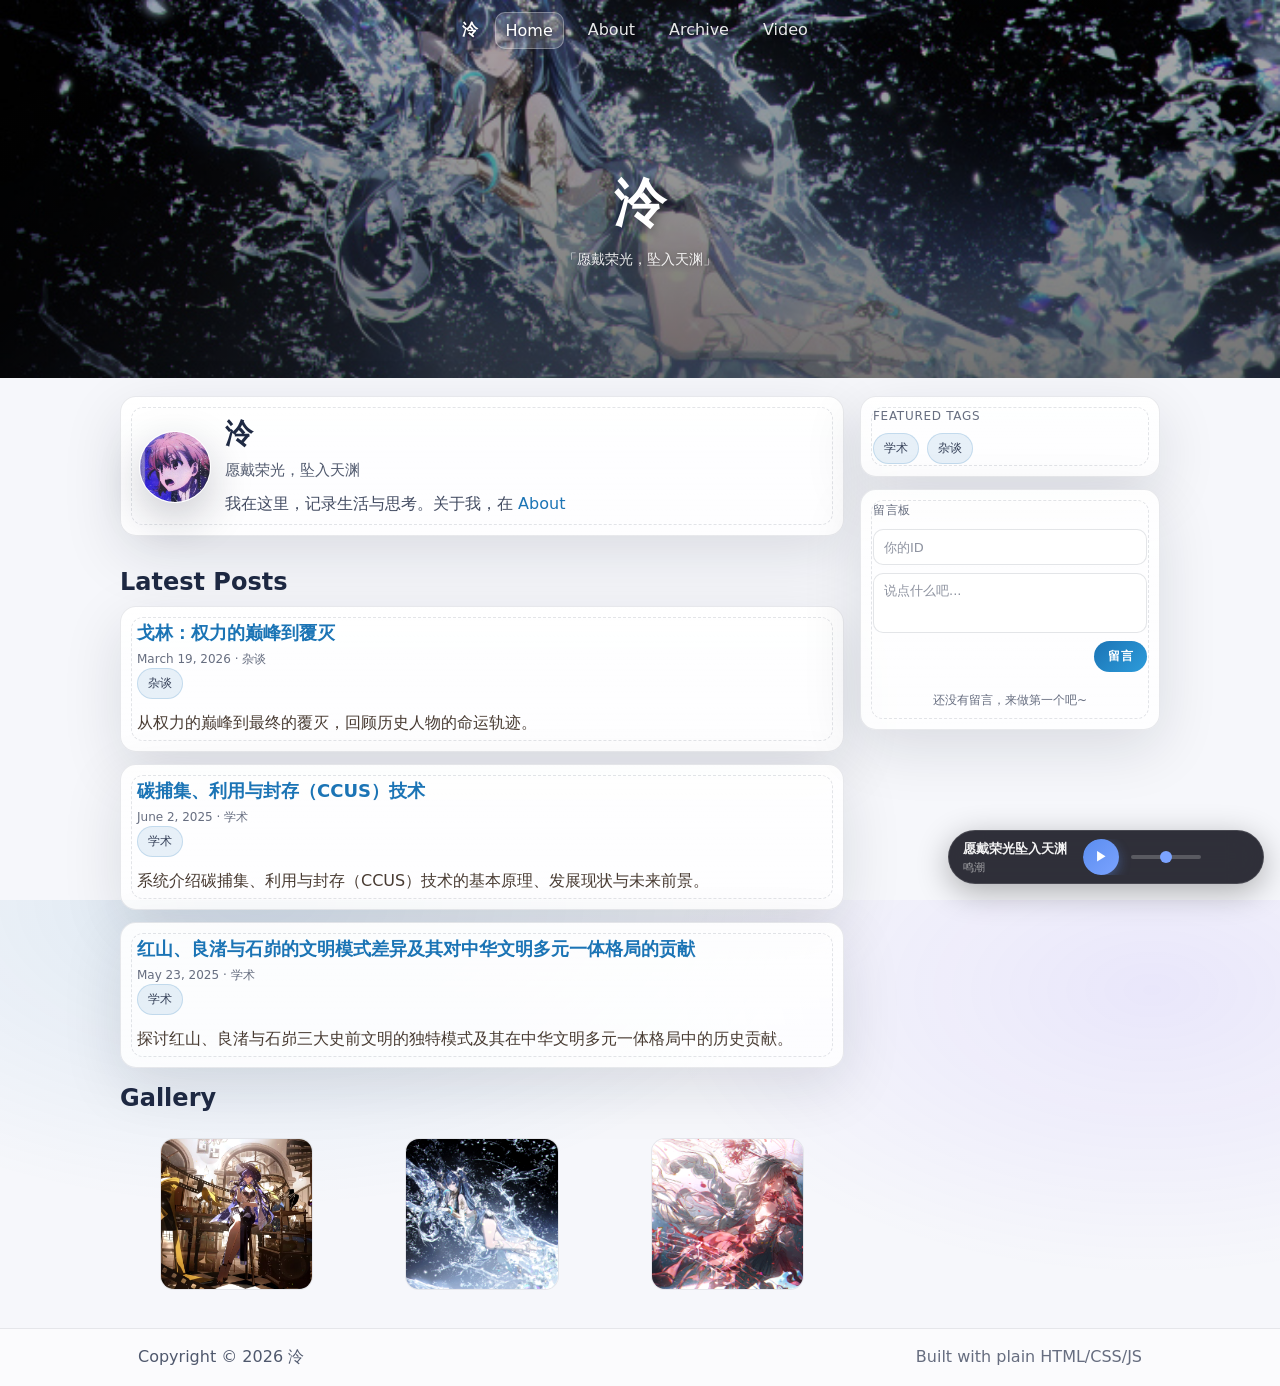
<file: index.html>
<!doctype html>
<html lang="zh-CN">
  <head>
    <meta charset="UTF-8" />
    <meta name="viewport" content="width=device-width, initial-scale=1.0" />
    <title>泠 | 个人主页</title>
    <meta name="description" content="个人主页与博客" />
    <link rel="stylesheet" href="./assets/style.css" />
  </head>
  <body>
    <header class="masthead">
      <img class="masthead__img" src="./assets/img/hero.jpg" alt="" />
      <div class="masthead__overlay"></div>
      <div class="container masthead__nav">
        <a class="brand" href="./index.html">泠</a>
        <nav class="nav">
          <a class="nav__link nav__link--active" href="./index.html">Home</a>
          <a class="nav__link" href="./about.html">About</a>
          <a class="nav__link" href="./archive.html">Archive</a>
          <a class="nav__link" href="./video.html">Video</a>
        </nav>
      </div>
      <div class="container masthead__inner">
        <div>
          <h1 class="masthead__title">泠</h1>
          <p class="masthead__subtitle">「愿戴荣光，坠入天渊」</p>
        </div>
      </div>
    </header>

    <main class="container layout">
      <section class="hero card">
        <div class="hero__row">
          <img class="avatar" src="./assets/img/aimisi.jpg" alt="泠的头像" />
          <div>
            <h1 class="hero__title">泠</h1>
            <p class="hero__quote">愿戴荣光，坠入天渊</p>
            <p class="hero__desc">
              我在这里，记录生活与思考。关于我，在 <a href="./about.html">About</a> 
            </p>
          </div>
        </div>
      </section>

      <section class="content">
        <div class="section-title">
          <h2>Latest Posts</h2>
        </div>
        <div id="postList" class="post-list"></div>

        <div class="section-title">
          <h2>Gallery</h2>
        </div>
        <section class="gallery">
          <figure class="gallery__item">
            <img class="gallery__img" src="./assets/img/gallery/lsl.jpg" alt="展示图 lsl" />
          </figure>
          <figure class="gallery__item">
            <img class="gallery__img" src="./assets/img/gallery/yn.jpg" alt="展示图 yn" />
          </figure>
          <figure class="gallery__item">
            <img class="gallery__img" src="./assets/img/gallery/fll.jpg" alt="展示图 fll" />
          </figure>
        </section>
      </section>

      <aside class="sidebar">
        <div class="card">
          <div class="card__title">Featured Tags</div>
          <div id="tagList" class="tags"></div>
        </div>

        <div class="card">
          <div class="card__title">留言板</div>
          <form id="guestbookForm" class="guestbook-form">
            <input
              type="text"
              id="guestName"
              class="input guestbook-input"
              placeholder="你的ID"
              maxlength="30"
              required
            />
            <textarea
              id="guestMessage"
              class="input guestbook-textarea"
              placeholder="说点什么吧..."
              maxlength="200"
              required
            ></textarea>
            <button type="submit" class="guestbook-btn">留言</button>
          </form>
          <div id="guestbookList" class="guestbook-list"></div>
        </div>
      </aside>
    </main>

    <footer class="footer">
      <div class="container footer__inner">
        <span>Copyright © <span id="year"></span> 泠</span>
        <span class="muted">Built with plain HTML/CSS/JS</span>
      </div>
    </footer>

    <!-- 底部音乐播放条 -->
    <div class="music-bar">
      <div class="music-bar__inner">
        <div class="music-bar__info">
          <span class="music-bar__title">愿戴荣光坠入天渊</span>
          <span class="music-bar__artist">鸣潮</span>
        </div>
        <div class="music-bar__player">
          <iframe src="player.html" style="border:none;width:160px;height:36px;border-radius:18px;" allow="autoplay"></iframe>
        </div>
      </div>
    </div>

    <script src="./assets/site.js"></script>
    <script>
      window.Site.renderHome();
    </script>
  </body>
</html>
</file>
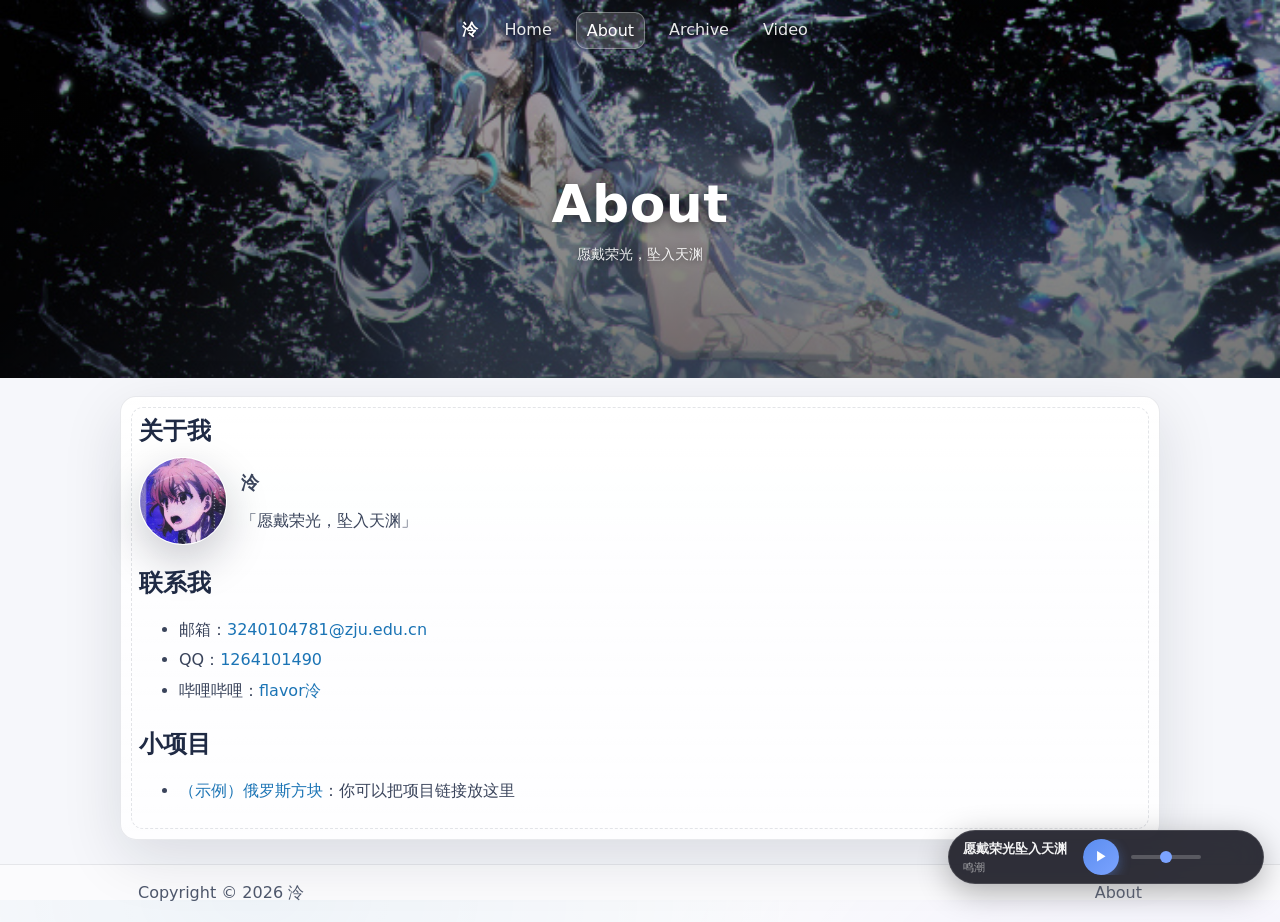
<file: about.html>
<!doctype html>
<html lang="zh-CN">
  <head>
    <meta charset="UTF-8" />
    <meta name="viewport" content="width=device-width, initial-scale=1.0" />
    <title>About | 泠</title>
    <meta name="description" content="关于我" />
    <link rel="stylesheet" href="./assets/style.css" />
  </head>
  <body>
    <header class="topbar">
      <div class="container topbar__inner">
        <a class="brand" href="./index.html">泠</a>
        <nav class="nav">
          <a class="nav__link" href="./index.html">Home</a>
          <a class="nav__link nav__link--active" href="./about.html">About</a>
          <a class="nav__link" href="./archive.html">Archive</a>
          <a class="nav__link" href="./video.html">Video</a>
        </nav>
      </div>
    </header>

    <header class="masthead">
      <img class="masthead__img" src="./assets/img/hero.jpg" alt="" />
      <div class="masthead__overlay"></div>
      <div class="container masthead__nav">
        <a class="brand" href="./index.html">泠</a>
        <nav class="nav">
          <a class="nav__link" href="./index.html">Home</a>
          <a class="nav__link nav__link--active" href="./about.html">About</a>
          <a class="nav__link" href="./archive.html">Archive</a>
          <a class="nav__link" href="./video.html">Video</a>
        </nav>
      </div>
      <div class="container masthead__inner">
        <div>
          <h1 class="masthead__title">About</h1>
          <p class="masthead__subtitle">愿戴荣光，坠入天渊</p>
        </div>
      </div>
    </header>

    <main class="container single">
      <article class="card prose">
        <h1>关于我</h1>
        <div class="about-hero">
          <img class="avatar avatar--lg" src="./assets/img/aimisi.jpg" alt="泠的头像" />
          <div>
            <p class="about-name">泠</p>
            <p class="about-quote">「愿戴荣光，坠入天渊」</p>
          </div>
        </div>

        <h2>联系我</h2>
        <ul>
          <li>邮箱：<a href="mailto:3240104781@zju.edu.cn">3240104781@zju.edu.cn</a></li>
          <li>QQ：<a href="tencent://message/?uin=1264101490&amp;Site=&amp;Menu=yes">1264101490</a></li>
          <li>哔哩哔哩：<a href="https://space.bilibili.com/327614718" target="_blank" rel="noopener">flavor泠</a></li>
        </ul>

        <h2>小项目</h2>
        <ul>
          <li><a href="../index.html">（示例）俄罗斯方块</a>：你可以把项目链接放这里</li>
        </ul>
      </article>
    </main>

    <footer class="footer">
      <div class="container footer__inner">
        <span>Copyright © <span id="year"></span> 泠</span>
        <span class="muted">About</span>
      </div>
    </footer>

    <!-- 底部音乐播放条 -->
    <div class="music-bar">
      <div class="music-bar__inner">
        <div class="music-bar__info">
          <span class="music-bar__title">愿戴荣光坠入天渊</span>
          <span class="music-bar__artist">鸣潮</span>
        </div>
        <div class="music-bar__player">
          <iframe src="player.html" style="border:none;width:160px;height:36px;border-radius:18px;" allow="autoplay"></iframe>
        </div>
      </div>
    </div>

    <script src="./assets/site.js"></script>
    <script>
      window.Site.boot();
    </script>
  </body>
</html>
</file>
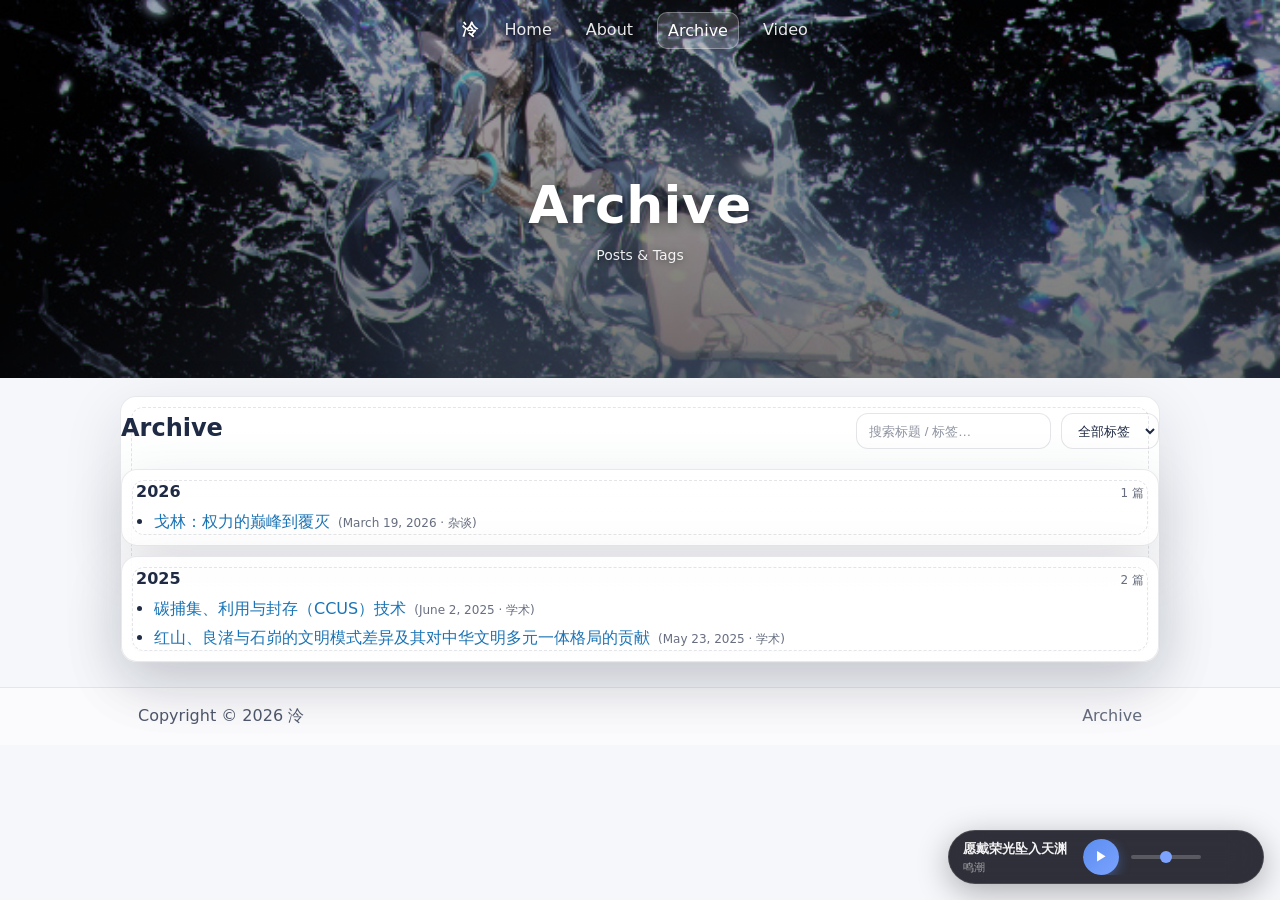
<file: archive.html>
<!doctype html>
<html lang="zh-CN">
  <head>
    <meta charset="UTF-8" />
    <meta name="viewport" content="width=device-width, initial-scale=1.0" />
    <title>Archive | 泠</title>
    <meta name="description" content="文章归档" />
    <link rel="stylesheet" href="./assets/style.css" />
  </head>
  <body>
    <header class="topbar">
      <div class="container topbar__inner">
        <a class="brand" href="./index.html">泠</a>
        <nav class="nav">
          <a class="nav__link" href="./index.html">Home</a>
          <a class="nav__link" href="./about.html">About</a>
          <a class="nav__link nav__link--active" href="./archive.html">Archive</a>
          <a class="nav__link" href="./video.html">Video</a>
        </nav>
      </div>
    </header>

    <header class="masthead">
      <img class="masthead__img" src="./assets/img/hero.jpg" alt="" />
      <div class="masthead__overlay"></div>
      <div class="container masthead__nav">
        <a class="brand" href="./index.html">泠</a>
        <nav class="nav">
          <a class="nav__link" href="./index.html">Home</a>
          <a class="nav__link" href="./about.html">About</a>
          <a class="nav__link nav__link--active" href="./archive.html">Archive</a>
          <a class="nav__link" href="./video.html">Video</a>
        </nav>
      </div>
      <div class="container masthead__inner">
        <div>
          <h1 class="masthead__title">Archive</h1>
          <p class="masthead__subtitle">Posts & Tags</p>
        </div>
      </div>
    </header>

    <main class="container single">
      <section class="card">
        <div class="section-title">
          <h1>Archive</h1>
          <div class="archive__tools">
            <input id="search" class="input" type="search" placeholder="搜索标题 / 标签…" />
            <select id="tagFilter" class="input">
              <option value="">全部标签</option>
            </select>
          </div>
        </div>

        <div id="archiveList" class="archive"></div>
      </section>
    </main>

    <footer class="footer">
      <div class="container footer__inner">
        <span>Copyright © <span id="year"></span> 泠</span>
        <span class="muted">Archive</span>
      </div>
    </footer>

    <!-- 底部音乐播放条 -->
    <div class="music-bar">
      <div class="music-bar__inner">
        <div class="music-bar__info">
          <span class="music-bar__title">愿戴荣光坠入天渊</span>
          <span class="music-bar__artist">鸣潮</span>
        </div>
        <div class="music-bar__player">
          <iframe src="player.html" style="border:none;width:160px;height:36px;border-radius:18px;" allow="autoplay"></iframe>
        </div>
      </div>
    </div>

    <script src="./assets/site.js"></script>
    <script>
      window.Site.renderArchive();
    </script>
  </body>
</html>
</file>
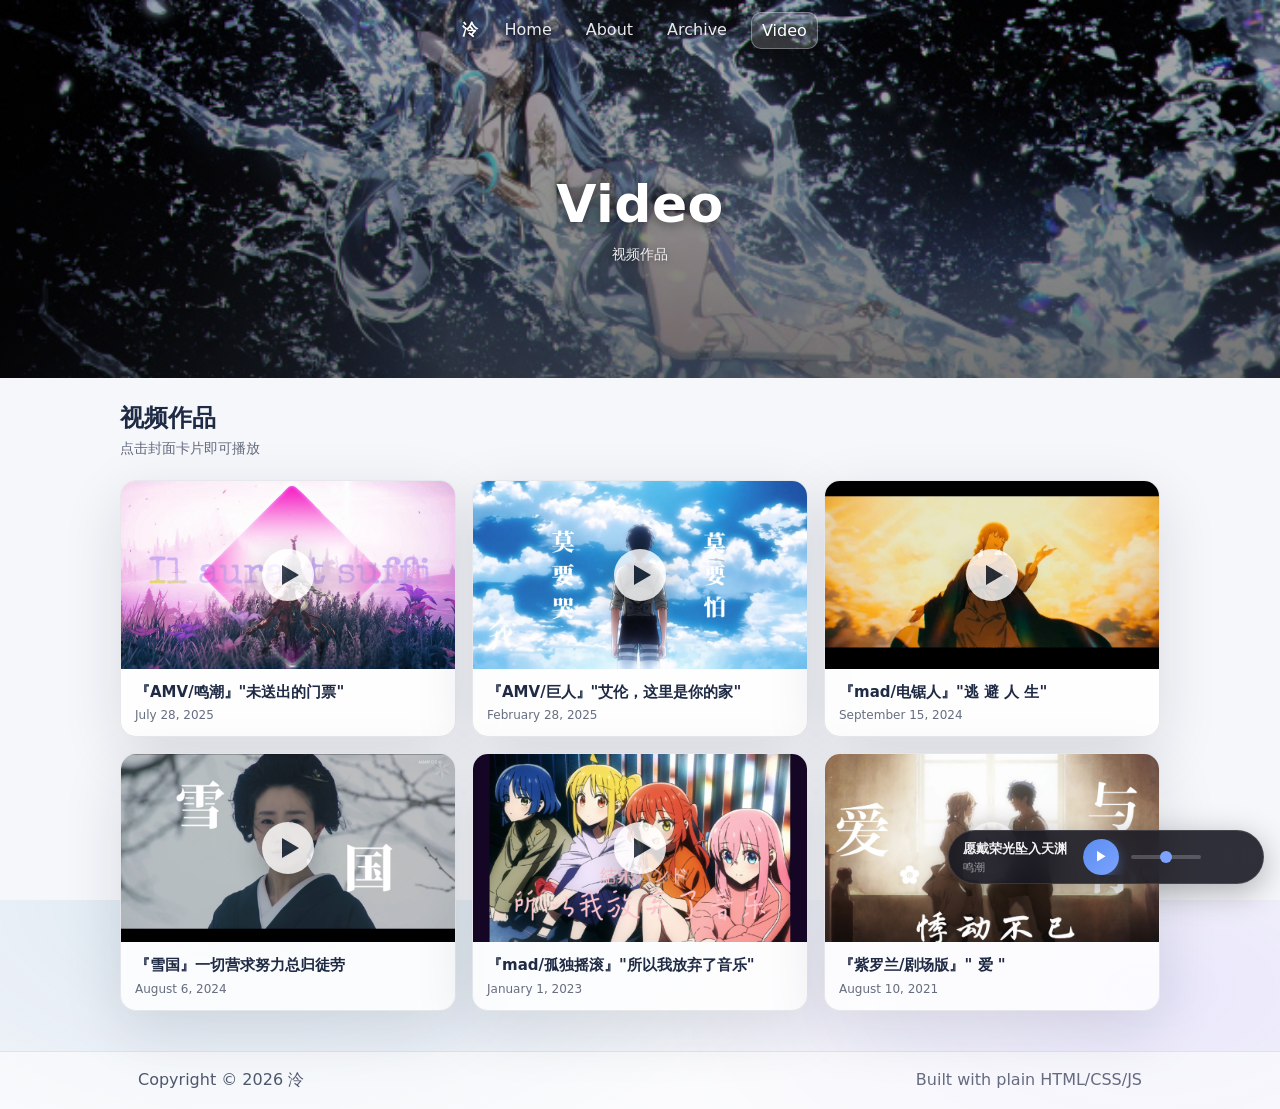
<file: video.html>
<!doctype html>
<html lang="zh-CN">
  <head>
    <meta charset="UTF-8" />
    <meta name="viewport" content="width=device-width, initial-scale=1.0" />
    <title>Video | 泠</title>
    <meta name="description" content="视频作品展示" />
    <link rel="stylesheet" href="./assets/style.css" />
    <style>
      .video-page {
        padding: 24px 0 40px;
      }

      .video-page__header {
        margin-bottom: 22px;
      }

      .video-page__header h1 {
        margin: 0 0 6px;
        font-size: 24px;
      }

      .video-page__header p {
        margin: 0;
        color: var(--muted);
        font-size: 14px;
      }

      .video-grid {
        display: grid;
        grid-template-columns: repeat(auto-fill, minmax(280px, 1fr));
        gap: 16px;
      }

      .video-card {
        border-radius: 16px;
        overflow: hidden;
        background: var(--card);
        border: 1px solid var(--bd1);
        box-shadow: var(--shadow);
        cursor: pointer;
        transition: transform 0.2s, box-shadow 0.2s;
      }

      .video-card:hover {
        transform: translateY(-3px);
        box-shadow: 0 24px 64px rgba(16, 24, 40, 0.18);
      }

      .video-thumb {
        position: relative;
        aspect-ratio: 16 / 9;
        overflow: hidden;
        background: #1a2a3a;
      }

      .video-thumb__img {
        width: 100%;
        height: 100%;
        object-fit: cover;
        display: block;
        transition: filter 0.2s;
      }

      .video-card:hover .video-thumb__img {
        filter: brightness(0.75);
      }

      .video-thumb__play {
        position: absolute;
        inset: 0;
        display: flex;
        align-items: center;
        justify-content: center;
        opacity: 0.85;
        transition: opacity 0.2s;
      }

      .video-card:hover .video-thumb__play {
        opacity: 1;
      }

      .video-thumb__play-icon {
        width: 52px;
        height: 52px;
        border-radius: 50%;
        background: rgba(255, 255, 255, 0.95);
        display: flex;
        align-items: center;
        justify-content: center;
        box-shadow: 0 8px 32px rgba(0, 0, 0, 0.3);
      }

      .video-thumb__play-icon::after {
        content: "";
        display: block;
        width: 0;
        height: 0;
        border-style: solid;
        border-width: 10px 0 10px 17px;
        border-color: transparent transparent transparent #1a2a3a;
        margin-left: 4px;
      }

      .video-thumb__duration {
        position: absolute;
        bottom: 8px;
        right: 10px;
        background: rgba(0, 0, 0, 0.72);
        color: #fff;
        font-size: 11px;
        padding: 2px 6px;
        border-radius: 6px;
      }

      .video-info {
        padding: 12px 14px 14px;
      }

      .video-info__title {
        margin: 0 0 5px;
        font-size: 15px;
        font-weight: 700;
        color: var(--text);
        line-height: 1.5;
      }

      .video-info__meta {
        font-size: 12px;
        color: var(--muted);
        margin: 0;
      }

      /* Player Modal */
      .modal {
        display: none;
        position: fixed;
        inset: 0;
        z-index: 100;
        background: rgba(0, 0, 0, 0.88);
        align-items: center;
        justify-content: center;
        padding: 20px;
      }

      .modal.is-open {
        display: flex;
      }

      .modal__box {
        position: relative;
        width: 100%;
        max-width: 960px;
        background: #000;
        border-radius: 14px;
        overflow: hidden;
        box-shadow: 0 32px 80px rgba(0, 0, 0, 0.6);
      }

      .modal__close {
        position: absolute;
        top: -42px;
        right: 0;
        background: rgba(255, 255, 255, 0.15);
        border: 1px solid rgba(255, 255, 255, 0.25);
        color: #fff;
        font-size: 22px;
        width: 34px;
        height: 34px;
        border-radius: 50%;
        cursor: pointer;
        display: flex;
        align-items: center;
        justify-content: center;
        transition: background 0.2s;
      }

      .modal__close:hover {
        background: rgba(255, 255, 255, 0.28);
      }

      .modal__player {
        width: 100%;
        aspect-ratio: 16 / 9;
        display: block;
        border: none;
      }

      .modal__title {
        padding: 12px 16px;
        color: rgba(255, 255, 255, 0.85);
        font-size: 15px;
        font-weight: 600;
        background: #111;
      }

      @media (max-width: 540px) {
        .video-grid {
          grid-template-columns: repeat(2, minmax(0, 1fr));
        }
      }

      @media (max-width: 380px) {
        .video-grid {
          grid-template-columns: 1fr;
        }
      }
    </style>
  </head>
  <body>
    <header class="masthead">
      <img class="masthead__img" src="./assets/img/hero.jpg" alt="" />
      <div class="masthead__overlay"></div>
      <div class="container masthead__nav">
        <a class="brand" href="./index.html">泠</a>
        <nav class="nav">
          <a class="nav__link" href="./index.html">Home</a>
          <a class="nav__link" href="./about.html">About</a>
          <a class="nav__link" href="./archive.html">Archive</a>
          <a class="nav__link nav__link--active" href="./video.html">Video</a>
        </nav>
      </div>
      <div class="container masthead__inner">
        <div>
          <h1 class="masthead__title">Video</h1>
          <p class="masthead__subtitle">视频作品</p>
        </div>
      </div>
    </header>

    <main class="container video-page">
      <div class="video-page__header">
        <h1>视频作品</h1>
        <p>点击封面卡片即可播放</p>
      </div>
      <div id="videoList" class="video-grid"></div>
    </main>

    <!-- Player Modal -->
    <div id="playerModal" class="modal">
      <div class="modal__box">
        <button class="modal__close" id="modalClose" aria-label="关闭">&#x2715;</button>
        <div id="modalPlayerWrap"></div>
        <div class="modal__title" id="modalTitle"></div>
      </div>
    </div>

    <footer class="footer">
      <div class="container footer__inner">
        <span>Copyright © <span id="year"></span> 泠</span>
        <span class="muted">Built with plain HTML/CSS/JS</span>
      </div>
    </footer>

    <!-- 底部音乐播放条 -->
    <div class="music-bar">
      <div class="music-bar__inner">
        <div class="music-bar__info">
          <span class="music-bar__title">愿戴荣光坠入天渊</span>
          <span class="music-bar__artist">鸣潮</span>
        </div>
        <div class="music-bar__player">
          <iframe src="player.html" style="border:none;width:160px;height:36px;border-radius:18px;" allow="autoplay"></iframe>
        </div>
      </div>
    </div>

    <script src="./assets/site.js"></script>
    <script>
      window.Site.renderVideo();
    </script>
  </body>
</html>
</file>
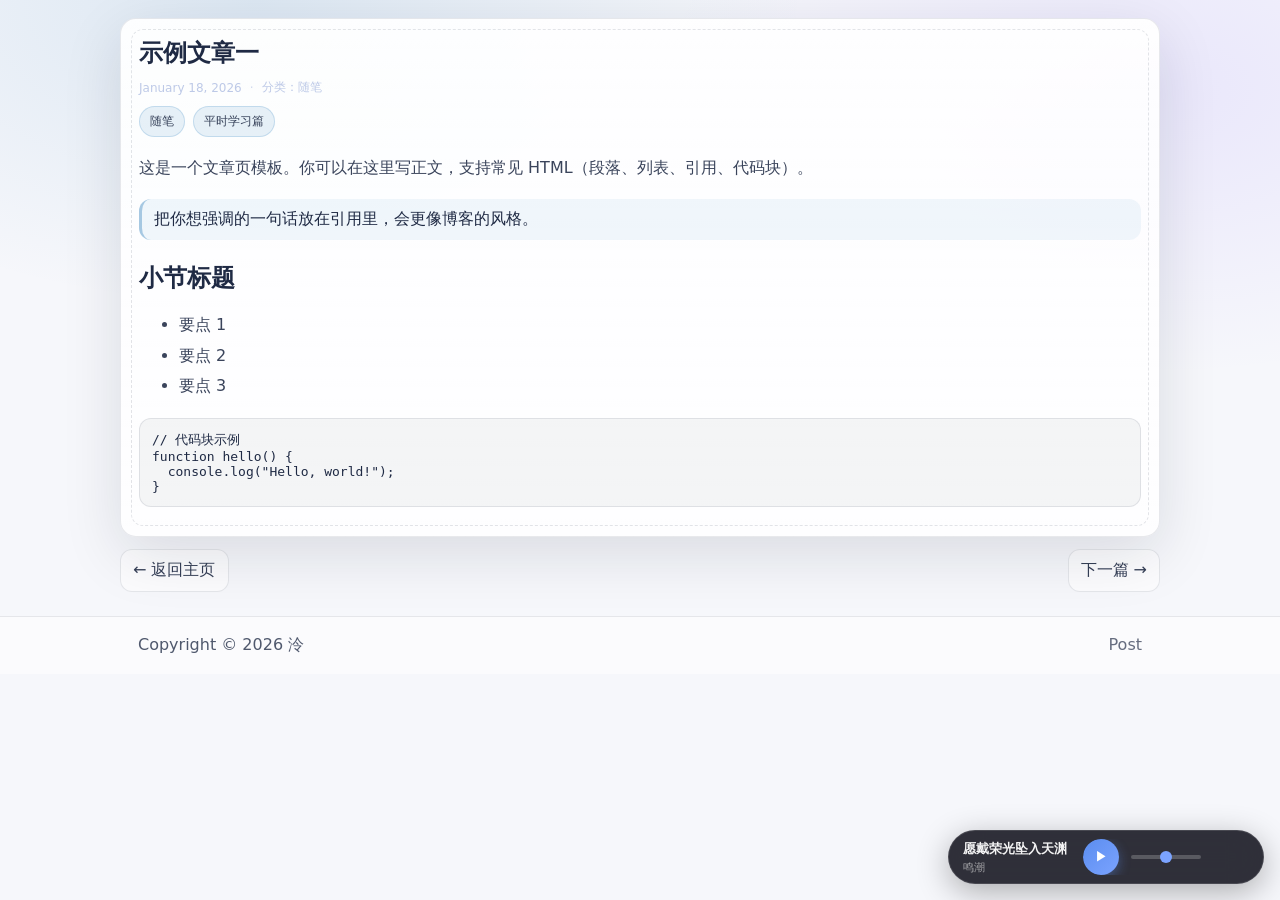
<file: posts/2026-01-18-sample-1.html>
<!doctype html>
<html lang="zh-CN">
  <head>
    <meta charset="UTF-8" />
    <meta name="viewport" content="width=device-width, initial-scale=1.0" />
    <title>示例文章一 | 你的名字</title>
    <meta name="description" content="示例文章" />
    <link rel="stylesheet" href="../assets/style.css" />
  </head>
  <body>
    <header class="topbar">
      <div class="container topbar__inner">
        <a class="brand" href="../index.html">你的名字</a>
        <nav class="nav">
          <a class="nav__link" href="../index.html">Home</a>
          <a class="nav__link" href="../about.html">About</a>
          <a class="nav__link" href="../archive.html">Archive</a>
        </nav>
      </div>
    </header>

    <main class="container single">
      <article class="card prose">
        <header class="post-header">
          <h1>示例文章一</h1>
          <div class="post-meta">
            <span>January 18, 2026</span>
            <span class="dot">·</span>
            <span>分类：随笔</span>
          </div>
          <div class="tags">
            <a class="tag" href="../archive.html#tag=随笔">随笔</a>
            <a class="tag" href="../archive.html#tag=平时学习篇">平时学习篇</a>
          </div>
        </header>

        <p>
          这是一个文章页模板。你可以在这里写正文，支持常见 HTML（段落、列表、引用、代码块）。
        </p>

        <blockquote>
          把你想强调的一句话放在引用里，会更像博客的风格。
        </blockquote>

        <h2>小节标题</h2>
        <ul>
          <li>要点 1</li>
          <li>要点 2</li>
          <li>要点 3</li>
        </ul>

        <pre><code>// 代码块示例
function hello() {
  console.log("Hello, world!");
}
</code></pre>
      </article>

      <div class="pager">
        <a class="pager__link" href="../index.html">← 返回主页</a>
        <a class="pager__link" href="./2026-01-18-sample-2.html">下一篇 →</a>
      </div>
    </main>

    <footer class="footer">
      <div class="container footer__inner">
        <span>Copyright © <span id="year"></span> 泠</span>
        <span class="muted">Post</span>
      </div>
    </footer>

    <!-- 底部音乐播放条 -->
    <div class="music-bar">
      <div class="music-bar__inner">
        <div class="music-bar__info">
          <span class="music-bar__title">愿戴荣光坠入天渊</span>
          <span class="music-bar__artist">鸣潮</span>
        </div>
        <div class="music-bar__player">
          <iframe src="../player.html" style="border:none;width:160px;height:36px;border-radius:18px;" allow="autoplay"></iframe>
        </div>
      </div>
    </div>

    <script src="../assets/site.js"></script>
    <script>
      window.Site.boot();
    </script>
  </body>
</html>
</file>
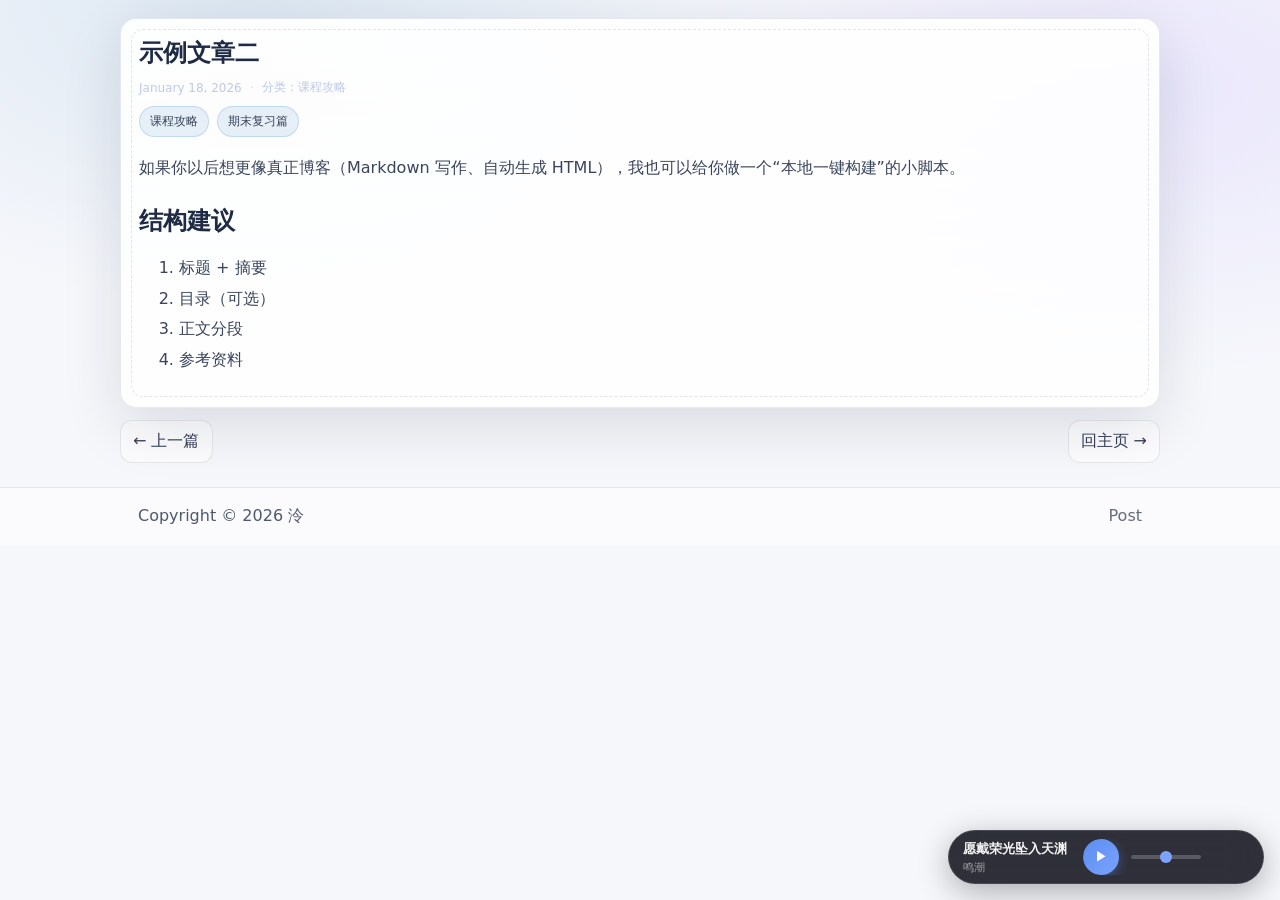
<file: posts/2026-01-18-sample-2.html>
<!doctype html>
<html lang="zh-CN">
  <head>
    <meta charset="UTF-8" />
    <meta name="viewport" content="width=device-width, initial-scale=1.0" />
    <title>示例文章二 | 你的名字</title>
    <meta name="description" content="示例文章" />
    <link rel="stylesheet" href="../assets/style.css" />
  </head>
  <body>
    <header class="topbar">
      <div class="container topbar__inner">
        <a class="brand" href="../index.html">你的名字</a>
        <nav class="nav">
          <a class="nav__link" href="../index.html">Home</a>
          <a class="nav__link" href="../about.html">About</a>
          <a class="nav__link" href="../archive.html">Archive</a>
        </nav>
      </div>
    </header>

    <main class="container single">
      <article class="card prose">
        <header class="post-header">
          <h1>示例文章二</h1>
          <div class="post-meta">
            <span>January 18, 2026</span>
            <span class="dot">·</span>
            <span>分类：课程攻略</span>
          </div>
          <div class="tags">
            <a class="tag" href="../archive.html#tag=课程攻略">课程攻略</a>
            <a class="tag" href="../archive.html#tag=期末复习篇">期末复习篇</a>
          </div>
        </header>

        <p>
          如果你以后想更像真正博客（Markdown 写作、自动生成 HTML），我也可以给你做一个“本地一键构建”的小脚本。
        </p>

        <h2>结构建议</h2>
        <ol>
          <li>标题 + 摘要</li>
          <li>目录（可选）</li>
          <li>正文分段</li>
          <li>参考资料</li>
        </ol>
      </article>

      <div class="pager">
        <a class="pager__link" href="./2026-01-18-sample-1.html">← 上一篇</a>
        <a class="pager__link" href="../index.html">回主页 →</a>
      </div>
    </main>

    <footer class="footer">
      <div class="container footer__inner">
        <span>Copyright © <span id="year"></span> 泠</span>
        <span class="muted">Post</span>
      </div>
    </footer>

    <!-- 底部音乐播放条 -->
    <div class="music-bar">
      <div class="music-bar__inner">
        <div class="music-bar__info">
          <span class="music-bar__title">愿戴荣光坠入天渊</span>
          <span class="music-bar__artist">鸣潮</span>
        </div>
        <div class="music-bar__player">
          <iframe src="../player.html" style="border:none;width:160px;height:36px;border-radius:18px;" allow="autoplay"></iframe>
        </div>
      </div>
    </div>

    <script src="../assets/site.js"></script>
    <script>
      window.Site.boot();
    </script>
  </body>
</html>
</file>
<file: assets/style.css>
:root {
  --page: #f6f7fb;
  --card: rgba(255, 255, 255, 0.82);
  --card2: rgba(255, 255, 255, 0.92);
  --text: #1f2a44;
  --muted: rgba(31, 42, 68, 0.68);
  --link: #1b74b5;
  --bd1: rgba(31, 42, 68, 0.10);
  --shadow: 0 18px 60px rgba(16, 24, 40, 0.12);
  --hero-overlay: rgba(9, 14, 28, 0.42);
}

* {
  box-sizing: border-box;
}

html,
body {
  height: 100%;
}

body {
  margin: 0;
  font-family: ui-sans-serif, system-ui, -apple-system, "Segoe UI", Roboto, "Helvetica Neue",
    Arial, "Noto Sans", "Liberation Sans", sans-serif;
  color: var(--text);
  background: radial-gradient(1000px 560px at 20% 0%, rgba(31, 116, 181, 0.12), transparent 55%),
    radial-gradient(900px 520px at 90% 10%, rgba(120, 86, 255, 0.10), transparent 55%), var(--page);
  padding-bottom: 68px;
}

a {
  color: var(--link);
  text-decoration: none;
}
a:hover {
  text-decoration: underline;
}

.container {
  max-width: 1040px;
  padding: 0 18px;
  margin: 0 auto;
}

.topbar {
  display: none;
}

.brand {
  font-weight: 800;
  letter-spacing: 0.3px;
  color: #fff;
  text-shadow: 0 1px 6px rgba(0,0,0,0.35);
}

.nav {
  display: flex;
  gap: 14px;
  flex-wrap: wrap;
  justify-content: flex-end;
}

.nav__link {
  color: rgba(255, 255, 255, 0.90);
  padding: 8px 10px;
  border-radius: 10px;
  text-shadow: 0 1px 4px rgba(0,0,0,0.3);
  transition: color 0.2s;
}

.nav__link:hover {
  color: #fff;
  text-decoration: none;
}

.nav__link--active {
  background: rgba(255, 255, 255, 0.18);
  border: 1px solid rgba(255, 255, 255, 0.30);
  color: #fff;
}

.masthead {
  position: relative;
  min-height: 42vh;
  display: flex;
  flex-direction: column;
  overflow: hidden;
  background: #1a2a3a;
}

.masthead__img {
  position: absolute;
  inset: 0;
  width: 100%;
  height: 100%;
  object-fit: cover;
  object-position: center center;
  image-rendering: -webkit-optimize-contrast;
  image-rendering: crisp-edges;
}

.masthead__overlay {
  position: absolute;
  inset: 0;
  background: linear-gradient(180deg, rgba(0, 0, 0, 0.30), rgba(0, 0, 0, 0.55));
  z-index: 0;
}

.masthead__nav {
  position: relative;
  z-index: 2;
  height: 60px;
  display: flex;
  align-items: center;
  justify-content: space-between;
  gap: 16px;
}

.masthead__inner {
  flex: 1;
  position: relative;
  z-index: 2;
  display: flex;
  align-items: center;
  justify-content: center;
  text-align: center;
  padding: 36px 0;
}

.masthead__title {
  margin: 0;
  font-size: 52px;
  letter-spacing: 0.4px;
  color: #ffffff;
  text-shadow: 0 2px 12px rgba(0, 0, 0, 0.50);
}

.masthead__subtitle {
  margin: 12px 0 0;
  font-size: 14px;
  color: rgba(255, 255, 255, 0.92);
  text-shadow: 0 1px 6px rgba(0, 0, 0, 0.40);
}

.layout {
  display: grid;
  grid-template-columns: 1fr 300px;
  grid-template-areas:
    "hero sidebar"
    "content sidebar";
  gap: 16px;
  padding: 18px 0 22px;
  align-items: start;
}

.hero {
  grid-area: hero;
  padding: 18px 18px 16px;
}

.hero__row {
  display: flex;
  gap: 14px;
  align-items: center;
}

.avatar {
  width: 72px;
  height: 72px;
  border-radius: 999px;
  object-fit: cover;
  border: 1px solid rgba(255, 255, 255, 0.65);
  box-shadow: 0 16px 44px rgba(16, 24, 40, 0.22);
}

.avatar--lg {
  width: 88px;
  height: 88px;
}

.hero__title {
  margin: 0 0 8px;
  font-size: 28px;
}

.hero__quote {
  margin: 0;
  color: rgba(31, 42, 68, 0.78);
  font-size: 15px;
}

.hero__desc {
  margin: 10px 0 0;
  color: rgba(31, 42, 68, 0.84);
  line-height: 1.8;
}

.content {
  grid-area: content;
}

.sidebar {
  grid-area: sidebar;
  display: grid;
  gap: 12px;
}

.card {
  background: linear-gradient(180deg, var(--card2), var(--card));
  border: 1px solid var(--bd1);
  border-radius: 16px;
  box-shadow: var(--shadow);
  position: relative;
}

.card::before {
  content: "";
  position: absolute;
  inset: 10px;
  border-radius: 12px;
  border: 1px dashed rgba(31, 42, 68, 0.12);
  pointer-events: none;
}

.card__title {
  font-size: 12px;
  color: var(--muted);
  letter-spacing: 0.7px;
  text-transform: uppercase;
  margin: 0 0 10px;
}

.sidebar .card {
  padding: 12px 12px;
}

.section-title {
  display: flex;
  align-items: baseline;
  justify-content: space-between;
  gap: 10px;
  margin: 16px 0 10px;
}

.section-title h1,
.section-title h2 {
  margin: 0;
}

.muted {
  color: var(--muted);
}

.post-list {
  display: grid;
  gap: 12px;
}

.post {
  padding: 14px 16px;
}

.post__title {
  margin: 0 0 6px;
  font-size: 18px;
}

.post__meta {
  font-size: 12px;
  color: var(--muted);
}

.post__excerpt {
  margin: 10px 0 0;
  color: rgba(42, 27, 16, 0.86);
  line-height: 1.75;
}

.tags {
  display: flex;
  flex-wrap: wrap;
  gap: 8px;
}

.tag {
  display: inline-flex;
  align-items: center;
  gap: 6px;
  padding: 6px 10px;
  border-radius: 999px;
  border: 1px solid rgba(31, 116, 181, 0.18);
  background: rgba(31, 116, 181, 0.10);
  color: rgba(31, 42, 68, 0.88);
  font-size: 12px;
}

.links {
  list-style: none;
  padding-left: 0;
  margin: 0;
  display: grid;
  gap: 8px;
}

.footer {
  border-top: 1px solid rgba(31, 42, 68, 0.10);
  padding: 18px 0;
  color: rgba(31, 42, 68, 0.78);
  background: rgba(255, 255, 255, 0.55);
}

.footer__inner {
  display: flex;
  justify-content: space-between;
  gap: 10px;
  flex-wrap: wrap;
}

.single {
  padding: 18px 0 24px;
}

.prose {
  padding: 18px 18px 16px;
}

.about-hero {
  display: flex;
  align-items: center;
  gap: 14px;
  margin: 10px 0 6px;
}

.about-name {
  margin: 0;
  font-size: 18px;
  font-weight: 700;
}

.about-quote {
  margin: 6px 0 0;
  color: rgba(31, 42, 68, 0.72);
}

.prose h1 {
  margin: 0 0 10px;
}
.prose h2 {
  margin: 22px 0 10px;
}
.prose p,
.prose li {
  line-height: 1.9;
  color: rgba(31, 42, 68, 0.88);
}

.prose blockquote {
  margin: 14px 0;
  padding: 10px 12px;
  border-left: 3px solid rgba(31, 116, 181, 0.35);
  background: rgba(31, 116, 181, 0.06);
  border-radius: 12px;
}

.prose pre {
  background: rgba(16, 24, 40, 0.04);
  border: 1px solid rgba(31, 42, 68, 0.10);
  border-radius: 12px;
  padding: 12px;
  overflow: auto;
}

.post-header {
  margin-bottom: 10px;
}

.post-meta {
  display: flex;
  align-items: center;
  gap: 8px;
  color: rgba(183, 196, 229, 0.92);
  font-size: 12px;
  margin: 6px 0 10px;
}

.dot {
  opacity: 0.7;
}

.pager {
  margin-top: 12px;
  display: flex;
  justify-content: space-between;
  gap: 10px;
  flex-wrap: wrap;
}

.pager__link {
  padding: 10px 12px;
  border-radius: 12px;
  border: 1px solid rgba(31, 42, 68, 0.10);
  background: rgba(255, 255, 255, 0.65);
  color: rgba(31, 42, 68, 0.9);
}

.archive {
  display: grid;
  gap: 10px;
  padding-top: 10px;
}

.archive__tools {
  display: flex;
  gap: 10px;
  align-items: center;
  flex-wrap: wrap;
}

.input {
  height: 36px;
  border-radius: 12px;
  padding: 0 12px;
  background: rgba(255, 255, 255, 0.8);
  border: 1px solid rgba(31, 42, 68, 0.12);
  color: var(--text);
  outline: none;
}
.input::placeholder {
  color: rgba(31, 42, 68, 0.50);
}

.gallery {
  display: grid;
  grid-template-columns: repeat(3, minmax(0, 1fr));
  gap: 12px;
}

.gallery__item {
  border-radius: 14px;
  overflow: hidden;
  border: 1px solid rgba(31, 42, 68, 0.10);
  background: rgba(255, 255, 255, 0.6);
}

.gallery__img {
  width: 100%;
  height: 150px;
  display: block;
  object-fit: cover;
  filter: saturate(0.95) contrast(1.03);
}

.gallery__cap {
  padding: 10px 10px 9px;
  font-size: 12px;
  color: rgba(31, 42, 68, 0.70);
}

/* 留言板 */
.guestbook-form {
  display: flex;
  flex-direction: column;
  gap: 8px;
  margin-bottom: 12px;
}

.guestbook-input,
.guestbook-textarea {
  width: 100%;
  border-radius: 10px;
  padding: 8px 10px;
  background: rgba(255, 255, 255, 0.8);
  border: 1px solid rgba(31, 42, 68, 0.12);
  color: var(--text);
  outline: none;
  font-family: inherit;
  font-size: 13px;
  resize: none;
}

.guestbook-input::placeholder,
.guestbook-textarea::placeholder {
  color: rgba(31, 42, 68, 0.50);
}

.guestbook-input:focus,
.guestbook-textarea:focus {
  border-color: rgba(31, 116, 181, 0.40);
  box-shadow: 0 0 0 2px rgba(31, 116, 181, 0.12);
}

.guestbook-textarea {
  min-height: 60px;
}

.guestbook-btn {
  padding: 7px 14px;
  border-radius: 999px;
  border: none;
  background: linear-gradient(135deg, #1b74b5, #2d9cdb);
  color: #fff;
  font-size: 12px;
  font-weight: 600;
  cursor: pointer;
  transition: opacity 0.2s, transform 0.15s;
  letter-spacing: 0.3px;
  align-self: flex-end;
}

.guestbook-btn:hover {
  opacity: 0.88;
  transform: translateY(-1px);
}

.guestbook-btn:active {
  transform: translateY(0);
}

.guestbook-list {
  display: flex;
  flex-direction: column;
  gap: 10px;
  max-height: 320px;
  overflow-y: auto;
}

.guestbook-list::-webkit-scrollbar {
  width: 4px;
}

.guestbook-list::-webkit-scrollbar-track {
  background: transparent;
}

.guestbook-list::-webkit-scrollbar-thumb {
  background: rgba(31, 42, 68, 0.18);
  border-radius: 2px;
}

.guestbook-item {
  padding: 10px 10px;
  border-radius: 10px;
  background: rgba(255, 255, 255, 0.55);
  border: 1px solid rgba(31, 42, 68, 0.08);
}

.guestbook-item__header {
  display: flex;
  align-items: center;
  justify-content: space-between;
  margin-bottom: 5px;
}

.guestbook-item__name {
  font-weight: 700;
  font-size: 13px;
  color: #1b74b5;
}

.guestbook-item__time {
  font-size: 10px;
  color: var(--muted);
}

.guestbook-item__content {
  font-size: 13px;
  line-height: 1.6;
  color: rgba(31, 42, 68, 0.88);
  word-break: break-word;
}

.guestbook-empty {
  text-align: center;
  color: var(--muted);
  font-size: 12px;
  padding: 8px 0;
}

/* 底部音乐播放条 */
.music-bar {
  position: fixed;
  bottom: 16px;
  right: 16px;
  background: rgba(20, 20, 30, 0.88);
  backdrop-filter: blur(16px);
  -webkit-backdrop-filter: blur(16px);
  border: 1px solid rgba(255, 255, 255, 0.12);
  border-radius: 999px;
  box-shadow: 0 8px 32px rgba(0, 0, 0, 0.3);
  z-index: 999;
  padding: 8px 20px 8px 14px;
}

.music-bar__inner {
  display: flex;
  align-items: center;
  gap: 16px;
}

.music-bar__info {
  display: flex;
  flex-direction: column;
  gap: 2px;
  min-width: 100px;
}

.music-bar__title {
  font-size: 13px;
  font-weight: 600;
  color: rgba(255, 255, 255, 0.95);
}

.music-bar__artist {
  font-size: 11px;
  color: rgba(255, 255, 255, 0.55);
}

.music-bar__player iframe {
  display: block;
  border-radius: 8px;
  overflow: hidden;
}

.music-bar__player {
  display: flex;
  align-items: center;
  gap: 12px;
}

.music-btn {
  width: 36px;
  height: 36px;
  border-radius: 50%;
  border: none;
  background: linear-gradient(135deg, #5b8def, #7ba3ff);
  color: #fff;
  font-size: 13px;
  cursor: pointer;
  display: flex;
  align-items: center;
  justify-content: center;
  transition: all 0.2s;
  box-shadow: 0 4px 12px rgba(91, 141, 239, 0.4);
}

.music-btn:hover {
  transform: scale(1.08);
  box-shadow: 0 6px 16px rgba(91, 141, 239, 0.5);
}

.music-volume {
  width: 70px;
  height: 4px;
  -webkit-appearance: none;
  appearance: none;
  background: rgba(255, 255, 255, 0.2);
  border-radius: 2px;
  outline: none;
}

.music-volume::-webkit-slider-thumb {
  -webkit-appearance: none;
  width: 12px;
  height: 12px;
  border-radius: 50%;
  background: #7ba3ff;
  cursor: pointer;
}

@media (max-width: 520px) {
  .music-bar__info {
    display: none;
  }
}

@media (max-width: 920px) {
  .masthead {
    min-height: 38vh;
  }
  .masthead__title {
    font-size: 40px;
  }

  .layout {
    grid-template-columns: 1fr;
    grid-template-areas:
      "hero"
      "content"
      "sidebar";
  }

  .gallery {
    grid-template-columns: repeat(2, minmax(0, 1fr));
  }
}

@media (max-width: 520px) {
  .hero__row {
    align-items: flex-start;
  }
  .gallery {
    grid-template-columns: 1fr;
  }
}
</file>
